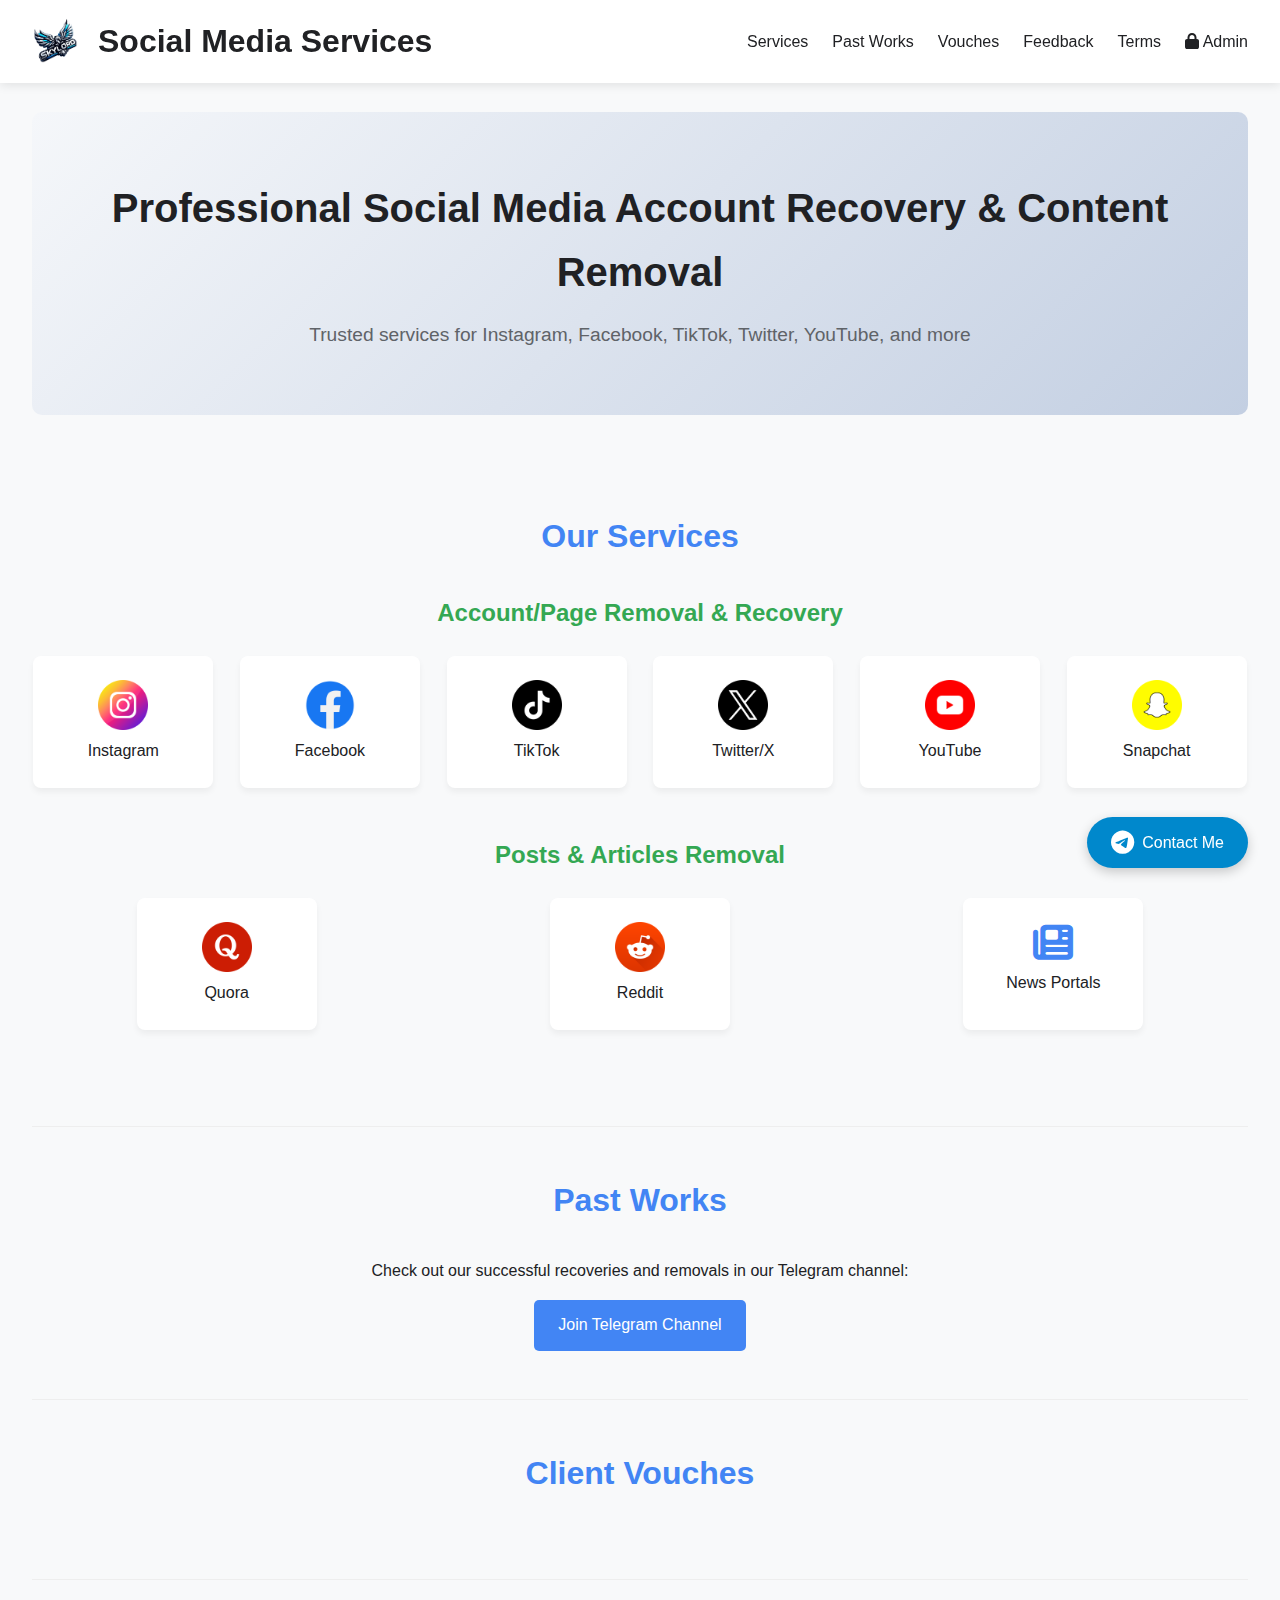
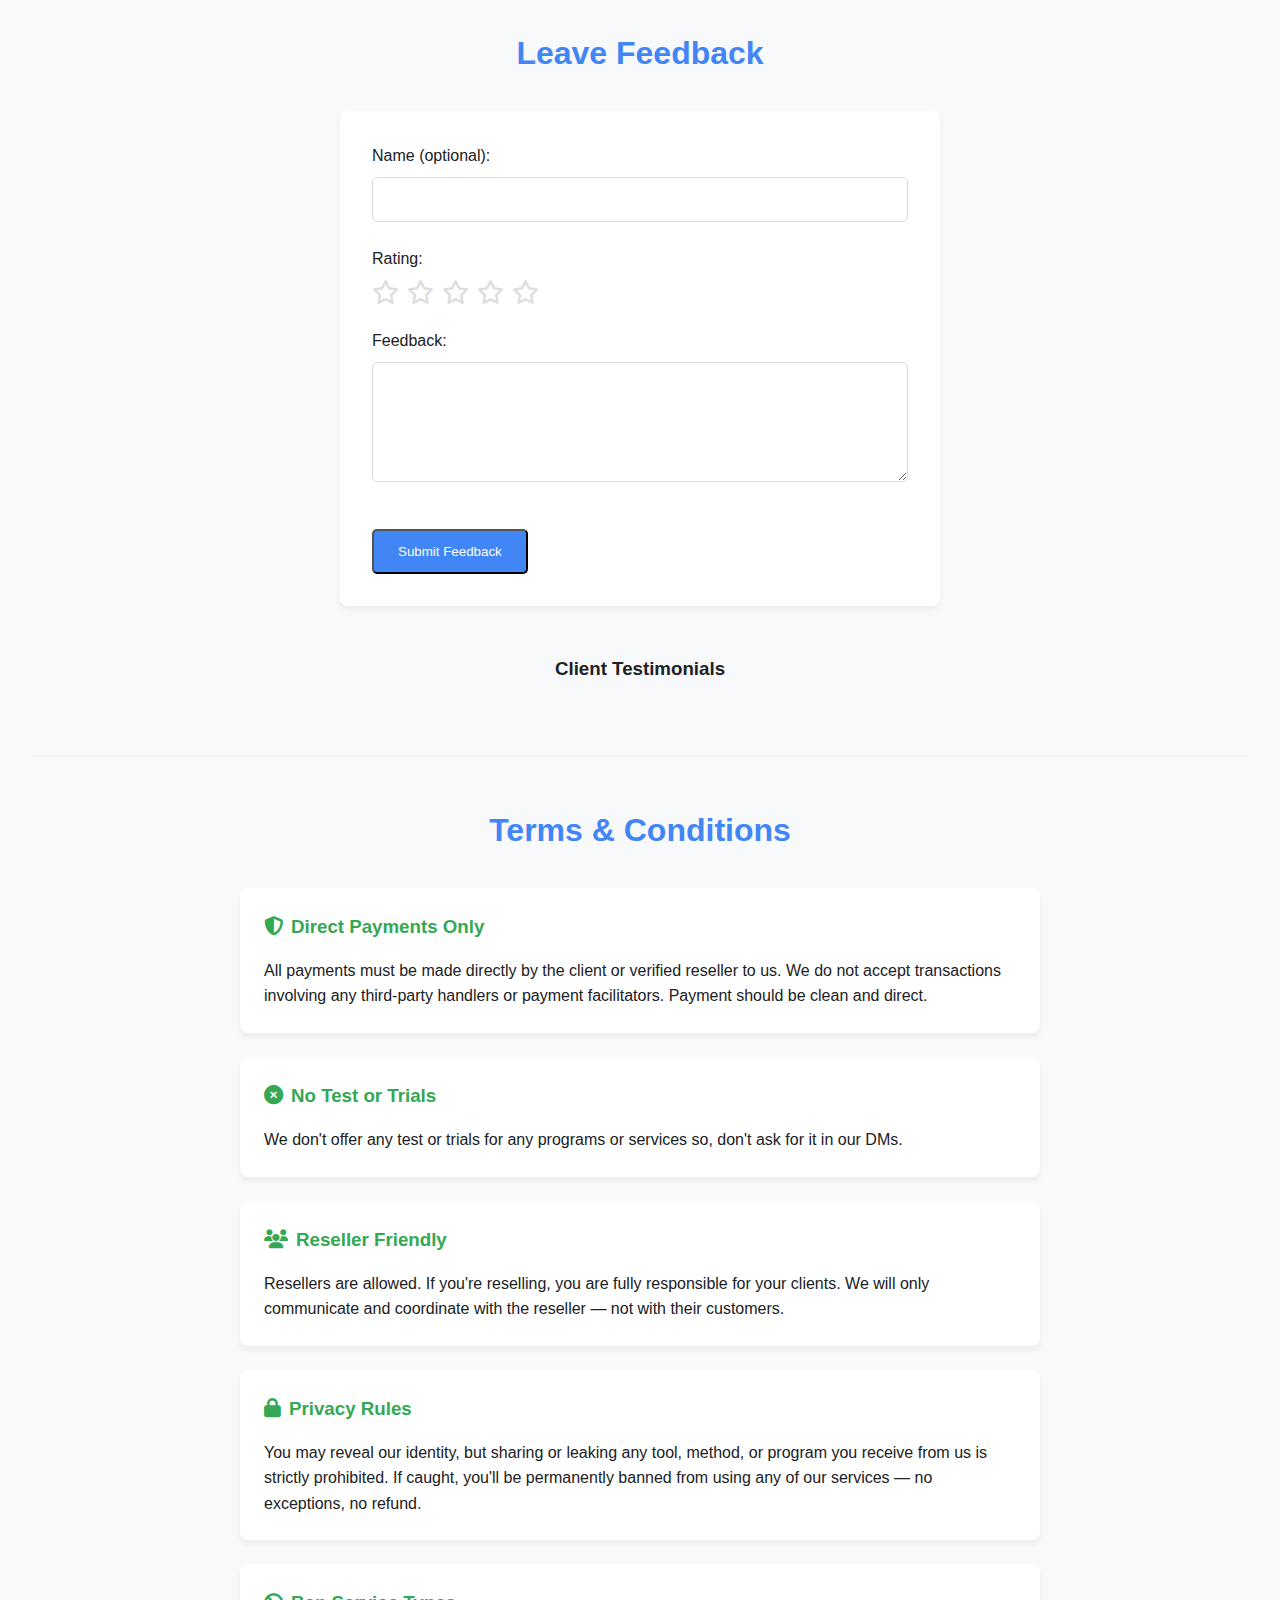
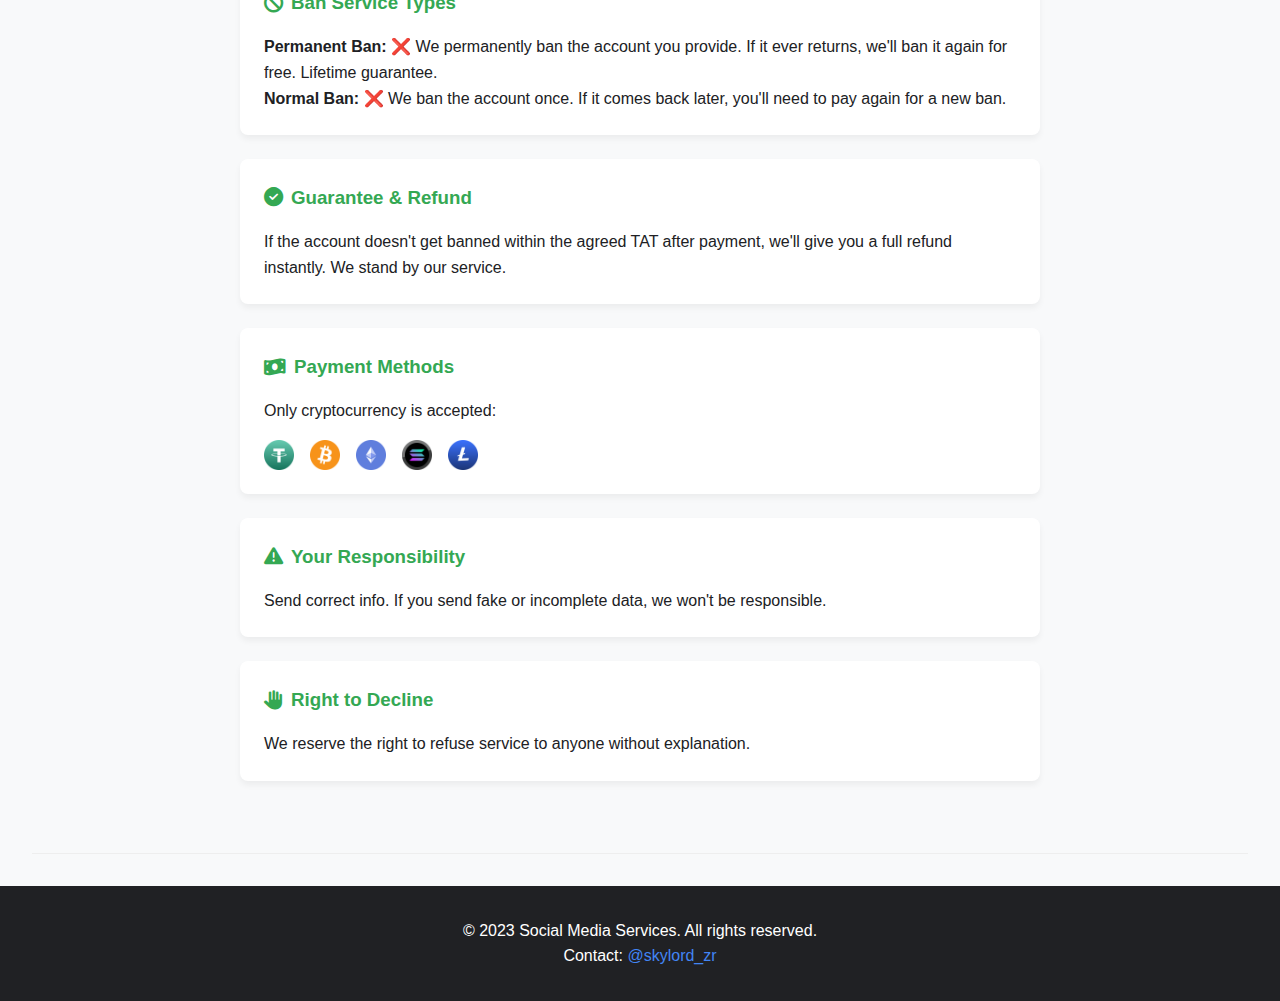
<file: index.html>
<!DOCTYPE html>
<html lang="en">
<head>
    <meta charset="UTF-8">
    <meta name="viewport" content="width=device-width, initial-scale=1.0">
    <title>Social Media Services | Account Recovery & Content Removal</title>
    <link rel="stylesheet" href="https://cdnjs.cloudflare.com/ajax/libs/font-awesome/6.4.0/css/all.min.css">
    <link rel="stylesheet" href="style.css">
    <link rel="icon" href="assets/logos/your-logo.png">
    <script>
        function verifyAdminAccess() {
            const password = prompt("🔒 Enter Admin Password:");
            if (password !== "SKYLORD@admin69dxv") {
                alert("❌ Incorrect Password. Redirecting...");
                window.location.href = "#";
                return false;
            }
            return true;
        }
    </script>
</head>
<body>
    <!-- Floating Telegram Button -->
    <a href="https://t.me/skylord_zr" class="telegram-float" target="_blank">
        <i class="fab fa-telegram"></i> Contact Me
    </a>

    <!-- Header -->
    <header>
        <div class="logo-container">
            <img src="assets/logos/your-logo.png" alt="Service Logo" class="logo">
            <h1>Social Media Services</h1>
        </div>
        <nav>
            <ul>
                <li><a href="#services">Services</a></li>
                <li><a href="#past-works">Past Works</a></li>
                <li><a href="#vouches">Vouches</a></li>
                <li><a href="#feedback">Feedback</a></li>
                <li><a href="#terms">Terms</a></li>
                <li><a href="admin/" onclick="return verifyAdminAccess()"><i class="fas fa-lock"></i> Admin</a></li>
            </ul>
        </nav>
    </header>

    <!-- Main Content -->
    <main>
        <!-- Hero Section -->
        <section class="hero">
            <h2>Professional Social Media Account Recovery & Content Removal</h2>
            <p>Trusted services for Instagram, Facebook, TikTok, Twitter, YouTube, and more</p>
        </section>

        <!-- Services Section -->
        <section id="services" class="section">
            <h2>Our Services</h2>
            
            <div class="service-category">
                <h3>Account/Page Removal & Recovery</h3>
                <div class="platform-grid">
                    <div class="platform">
                        <img src="assets/logos/instagram.png" alt="Instagram">
                        <p>Instagram</p>
                    </div>
                    <div class="platform">
                        <img src="assets/logos/facebook.png" alt="Facebook">
                        <p>Facebook</p>
                    </div>
                    <div class="platform">
                        <img src="assets/logos/tiktok.png" alt="TikTok">
                        <p>TikTok</p>
                    </div>
                    <div class="platform">
                        <img src="assets/logos/twitter.png" alt="Twitter/X">
                        <p>Twitter/X</p>
                    </div>
                    <div class="platform">
                        <img src="assets/logos/youtube.png" alt="YouTube">
                        <p>YouTube</p>
                    </div>
                    <div class="platform">
                        <img src="assets/logos/snapchat.png" alt="Snapchat">
                        <p>Snapchat</p>
                    </div>
                </div>
            </div>
            
            <div class="service-category">
                <h3>Posts & Articles Removal</h3>
                <div class="platform-grid">
                    <div class="platform">
                        <img src="assets/logos/quora.png" alt="Quora">
                        <p>Quora</p>
                    </div>
                    <div class="platform">
                        <img src="assets/logos/reddit.png" alt="Reddit">
                        <p>Reddit</p>
                    </div>
                    <div class="platform">
                        <i class="fas fa-newspaper"></i>
                        <p>News Portals</p>
                    </div>
                </div>
            </div>
        </section>

        <!-- Past Works Section -->
        <section id="past-works" class="section">
            <h2>Past Works</h2>
            <p>Check out our successful recoveries and removals in our Telegram channel:</p>
            <a href="#" id="telegram-channel-link" class="btn" target="_blank">Join Telegram Channel</a>
        </section>

        <!-- Vouches Section -->
        <section id="vouches" class="section">
            <h2>Client Vouches</h2>
            <div class="vouches-grid" id="vouches-container">
                <!-- Vouches loaded from localStorage -->
            </div>
        </section>

        <!-- Feedback Section -->
        <section id="feedback" class="section">
            <h2>Leave Feedback</h2>
            <form id="feedback-form">
                <div class="form-group">
                    <label for="name">Name (optional):</label>
                    <input type="text" id="name" name="name">
                </div>
                <div class="form-group">
                    <label>Rating:</label>
                    <div class="rating">
                        <i class="far fa-star" data-rating="1"></i>
                        <i class="far fa-star" data-rating="2"></i>
                        <i class="far fa-star" data-rating="3"></i>
                        <i class="far fa-star" data-rating="4"></i>
                        <i class="far fa-star" data-rating="5"></i>
                    </div>
                    <input type="hidden" id="rating" name="rating" value="0">
                </div>
                <div class="form-group">
                    <label for="message">Feedback:</label>
                    <textarea id="message" name="message" required></textarea>
                </div>
                <button type="submit" class="btn">Submit Feedback</button>
            </form>
            
            <div class="approved-feedback">
                <h3>Client Testimonials</h3>
                <div id="approved-feedback-container">
                    <!-- Approved feedback loaded here -->
                </div>
            </div>
        </section>

        <!-- Terms Section -->
        <section id="terms" class="section">
            <h2>Terms & Conditions</h2>
            <div class="terms-container">
                <div class="term-card">
                    <h3><i class="fas fa-shield-alt"></i> Direct Payments Only</h3>
                    <p>All payments must be made directly by the client or verified reseller to us. We do not accept transactions involving any third-party handlers or payment facilitators. Payment should be clean and direct.</p>
                </div>
                
                <div class="term-card">
                    <h3><i class="fas fa-times-circle cross-animation"></i> No Test or Trials</h3>
                    <p>We don't offer any test or trials for any programs or services so, don't ask for it in our DMs.</p>
                </div>
                
                <div class="term-card">
                    <h3><i class="fas fa-users"></i> Reseller Friendly</h3>
                    <p>Resellers are allowed. If you're reselling, you are fully responsible for your clients. We will only communicate and coordinate with the reseller — not with their customers.</p>
                </div>
                
                <div class="term-card">
                    <h3><i class="fas fa-lock"></i> Privacy Rules</h3>
                    <p>You may reveal our identity, but sharing or leaking any tool, method, or program you receive from us is strictly prohibited. If caught, you'll be permanently banned from using any of our services — no exceptions, no refund.</p>
                </div>
                
                <div class="term-card">
                    <h3><i class="fas fa-ban"></i> Ban Service Types</h3>
                    <p><strong>Permanent Ban: ❌</strong> We permanently ban the account you provide. If it ever returns, we'll ban it again for free. Lifetime guarantee.</p>
                    <p><strong>Normal Ban: ❌</strong> We ban the account once. If it comes back later, you'll need to pay again for a new ban.</p>
                </div>
                
                <div class="term-card">
                    <h3><i class="fas fa-check-circle"></i> Guarantee & Refund</h3>
                    <p>If the account doesn't get banned within the agreed TAT after payment, we'll give you a full refund instantly. We stand by our service.</p>
                </div>
                
                <div class="term-card">
                    <h3><i class="fas fa-money-bill-wave"></i> Payment Methods</h3>
                    <p>Only cryptocurrency is accepted:</p>
                    <div class="crypto-methods">
                        <img src="assets/payment/usdt.png" alt="USDT">
                        <img src="assets/payment/btc.png" alt="BTC">
                        <img src="assets/payment/eth.png" alt="ETH">
                        <img src="assets/payment/sol.png" alt="SOL">
                        <img src="assets/payment/ltc.png" alt="LTC">
                    </div>
                </div>
                
                <div class="term-card">
                    <h3><i class="fas fa-exclamation-triangle"></i> Your Responsibility</h3>
                    <p>Send correct info. If you send fake or incomplete data, we won't be responsible.</p>
                </div>
                
                <div class="term-card">
                    <h3><i class="fas fa-hand-paper"></i> Right to Decline</h3>
                    <p>We reserve the right to refuse service to anyone without explanation.</p>
                </div>
            </div>
        </section>
    </main>

    <footer>
        <p>&copy; 2023 Social Media Services. All rights reserved.</p>
        <p>Contact: <a href="https://t.me/skylord_zr" target="_blank">@skylord_zr</a></p>
    </footer>

    <script src="script.js"></script>
</body>
</html>
</file>
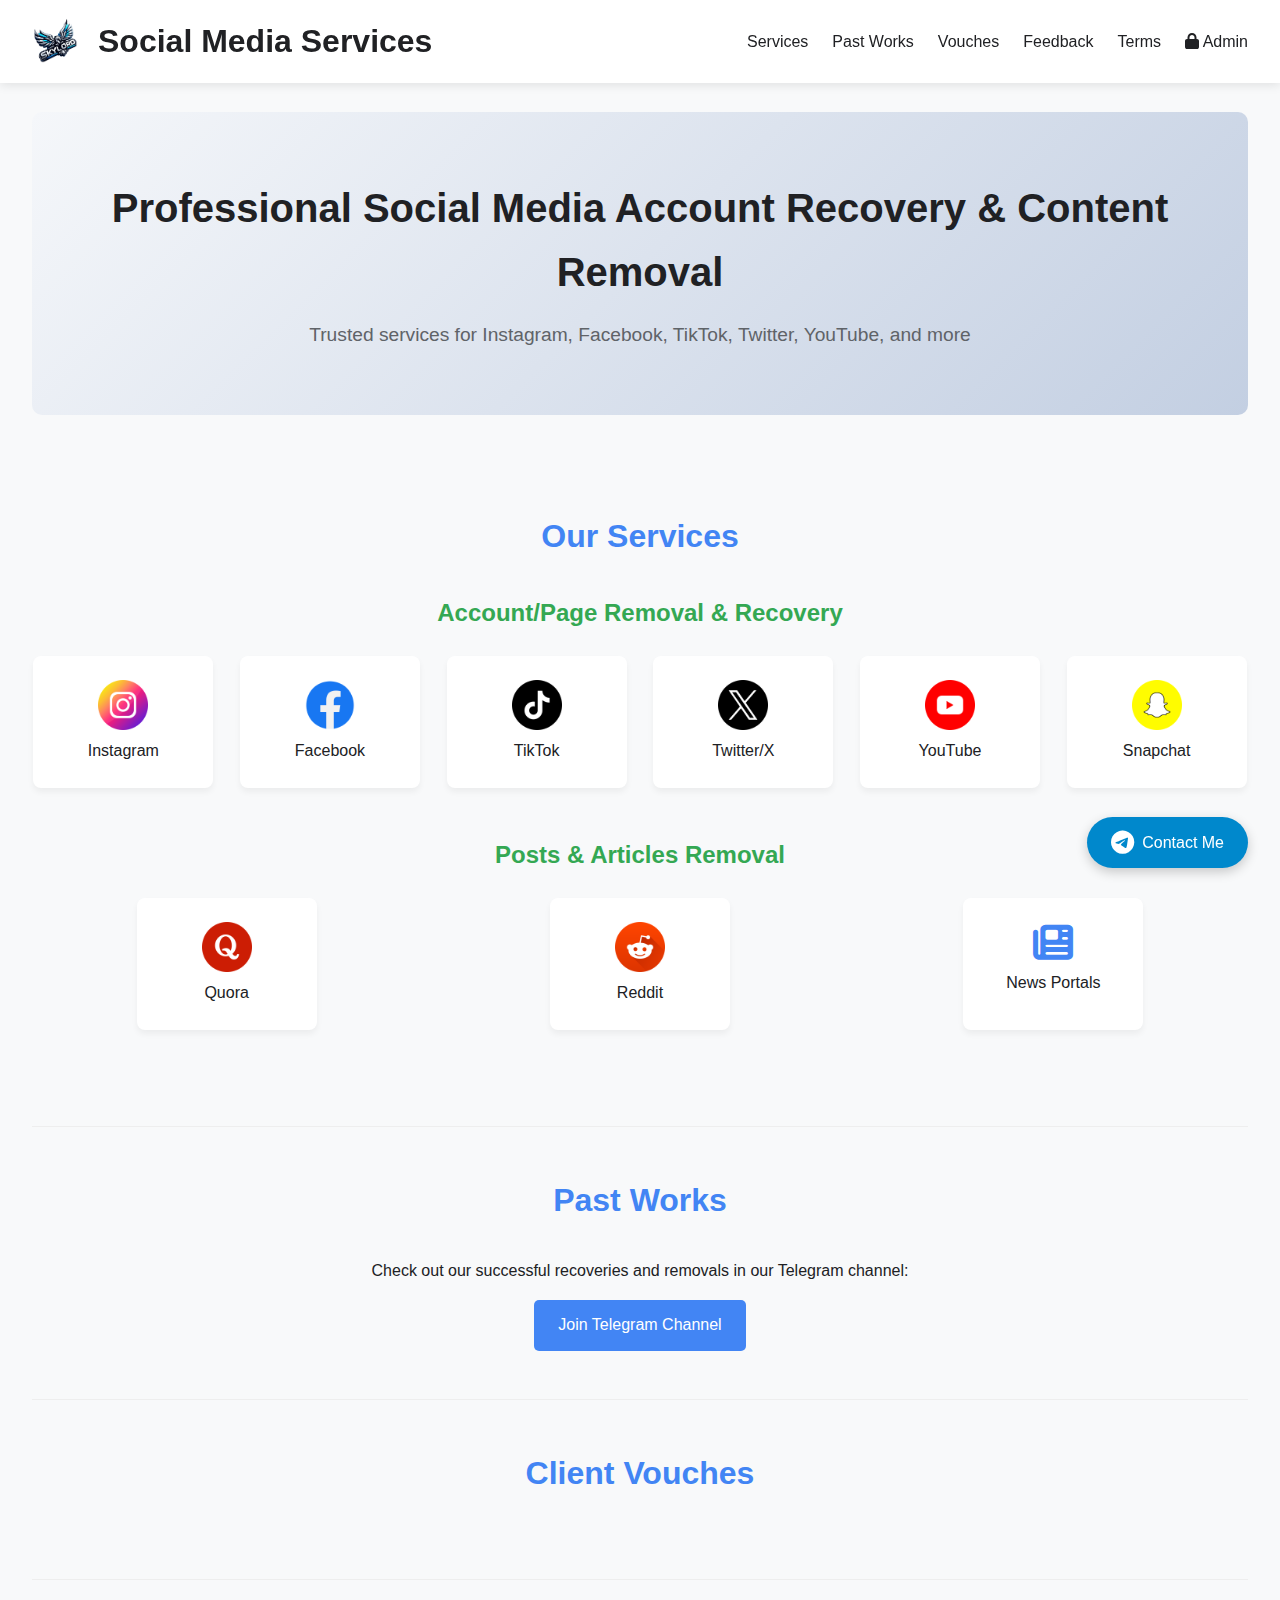
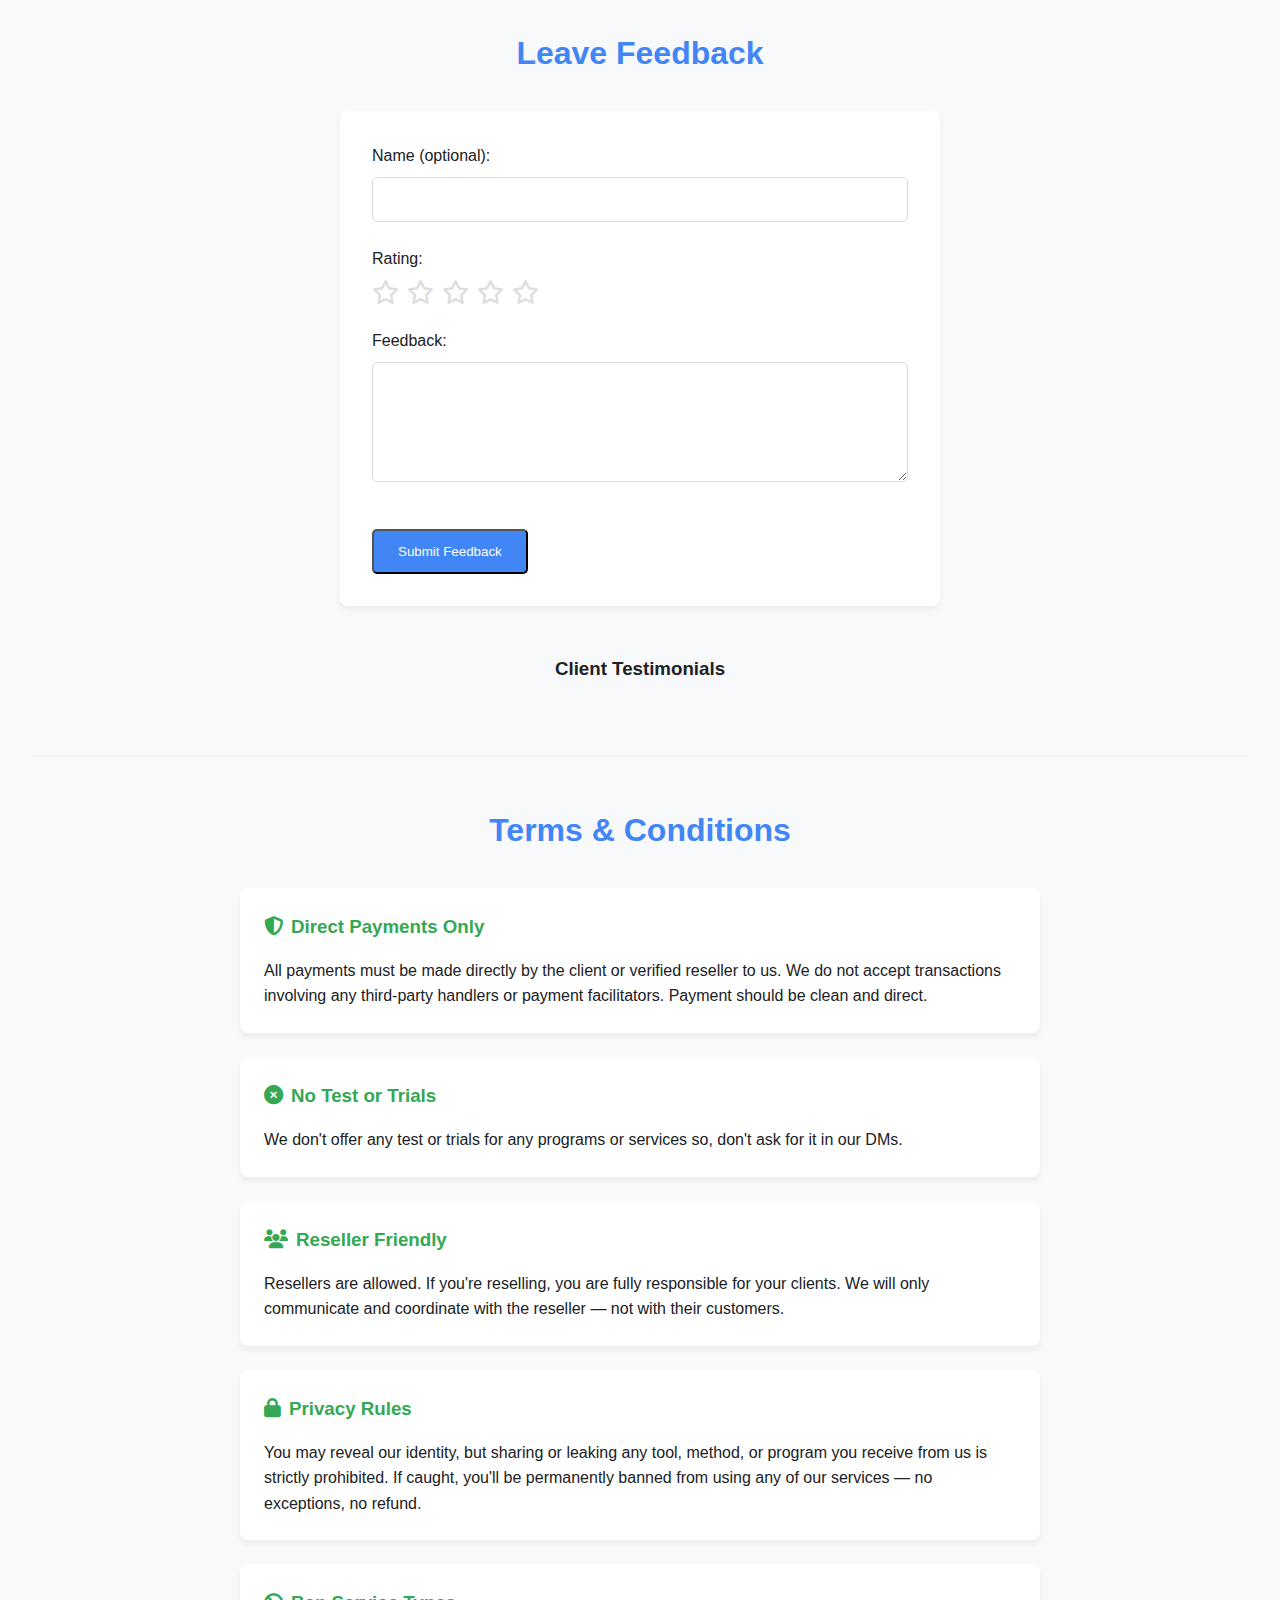
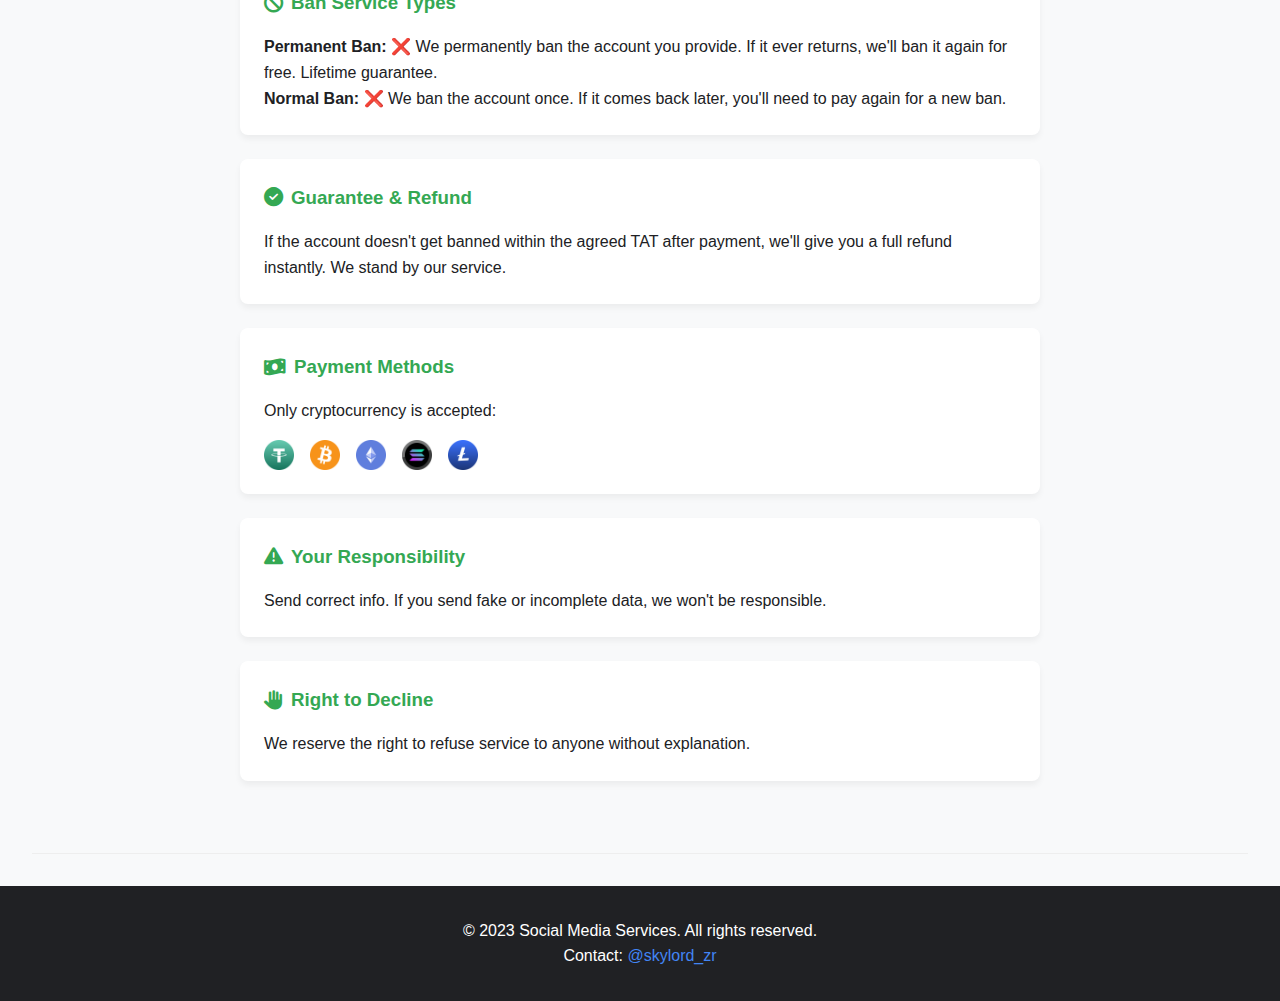
<file: admin/index.html>
<!DOCTYPE html>
<html lang="en">
<head>
    <meta charset="UTF-8">
    <meta name="viewport" content="width=device-width, initial-scale=1.0">
    <title>Admin Panel | Social Media Services</title>
    <link rel="stylesheet" href="https://cdnjs.cloudflare.com/ajax/libs/font-awesome/6.4.0/css/all.min.css">
    <link rel="stylesheet" href="../style.css">
    <style>
        .admin-container {
            max-width: 1200px;
            margin: 20px auto;
            padding: 20px;
            background: white;
            border-radius: 8px;
            box-shadow: 0 2px 10px rgba(0,0,0,0.1);
        }
        .btn-logout {
            background: #f44336;
            color: white;
            border: none;
            padding: 8px 15px;
            border-radius: 4px;
            cursor: pointer;
            margin-left: auto;
        }
        .admin-header {
            display: flex;
            align-items: center;
            padding: 15px;
            background: #f5f5f5;
        }
        .vouch-management img {
            max-width: 300px;
            border: 1px solid #ddd;
        }
    </style>
    <script>
        // Strict authentication
        (function() {
            const MAX_ATTEMPTS = 3;
            let attempts = 0;
            
            if (!sessionStorage.getItem('adminAuth')) {
                while (attempts < MAX_ATTEMPTS) {
                    const password = prompt(`🔐 Admin Access (Attempt ${attempts + 1}/${MAX_ATTEMPTS})\nEnter Password:`);
                    
                    if (password === "SKYLORD@admin69dxv") {
                        sessionStorage.setItem('adminAuth', 'true');
                        document.getElementById('authTime').textContent = new Date().toLocaleString();
                        break;
                    }
                    
                    attempts++;
                    if (attempts >= MAX_ATTEMPTS) {
                        alert("🚨 Maximum attempts reached. System locked.");
                        window.location.href = "../";
                        return;
                    }
                }
            }
        })();
    </script>
</head>
<body>
    <div class="admin-header">
        <div class="logo-container">
            <img src="../assets/logos/your-logo.png" alt="Admin Logo" class="logo">
            <h1>Admin Panel <small id="authTime"></small></h1>
        </div>
        <button onclick="logout()" class="btn-logout">
            <i class="fas fa-sign-out-alt"></i> Logout
        </button>
    </div>

    <main class="admin-container">
        <section>
            <h2><i class="fas fa-check-circle"></i> Approved Feedback</h2>
            <div id="approved-feedback">
                <!-- Feedback loaded from localStorage -->
            </div>
        </section>
        
        <section class="vouch-management">
            <h2><i class="fas fa-image"></i> Manage Vouches</h2>
            <div id="vouches-management">
                <!-- Vouches loaded from localStorage -->
            </div>
            <h3>Add New Vouch</h3>
            <form id="add-vouch-form">
                <div class="form-group">
                    <label>Image URL:</label>
                    <input type="url" id="vouch-image-url" required>
                </div>
                <div class="form-group">
                    <label>Description (optional):</label>
                    <input type="text" id="vouch-desc">
                </div>
                <button type="submit" class="btn">Add Vouch</button>
            </form>
        </section>
        
        <section>
            <h2><i class="fas fa-comments"></i> Pending Feedback</h2>
            <div id="pending-feedback">
                <!-- Pending feedback loaded from localStorage -->
            </div>
        </section>
    </main>

    <script>
        // Admin functionality
        document.addEventListener('DOMContentLoaded', function() {
            // Load approved feedback
            const approvedFeedback = JSON.parse(localStorage.getItem('approvedFeedback')) || [];
            document.getElementById('approved-feedback').innerHTML = approvedFeedback.map(fb => `
                <div class="feedback-item">
                    <p><strong>${fb.name || 'Anonymous'}</strong> (${'★'.repeat(fb.rating)}${'☆'.repeat(5 - fb.rating)})</p>
                    <p>${fb.message}</p>
                    <button onclick="removeFeedback(${fb.timestamp})" class="btn-reject">Delete</button>
                </div>
            `).join('');
            
            // Load vouches
            const vouches = JSON.parse(localStorage.getItem('vouches')) || [];
            document.getElementById('vouches-management').innerHTML = vouches.map(vouch => `
                <div class="vouch-item">
                    <img src="${vouch.imageUrl}" alt="Vouch">
                    <p>${vouch.description || ''}</p>
                    <button onclick="removeVouch('${vouch.imageUrl}')" class="btn-reject">Delete</button>
                </div>
            `).join('');
            
            // Load pending feedback
            const pendingFeedback = JSON.parse(localStorage.getItem('pendingFeedback')) || [];
            document.getElementById('pending-feedback').innerHTML = pendingFeedback.map(fb => `
                <div class="feedback-item">
                    <p><strong>${fb.name || 'Anonymous'}</strong> (${'★'.repeat(fb.rating)}${'☆'.repeat(5 - fb.rating)})</p>
                    <p>${fb.message}</p>
                    <div class="feedback-actions">
                        <button onclick="approveFeedback(${fb.timestamp})" class="btn-approve">Approve</button>
                        <button onclick="rejectFeedback(${fb.timestamp})" class="btn-reject">Reject</button>
                    </div>
                </div>
            `).join('');
            
            // Add vouch form
            document.getElementById('add-vouch-form').addEventListener('submit', function(e) {
                e.preventDefault();
                const newVouch = {
                    imageUrl: document.getElementById('vouch-image-url').value,
                    description: document.getElementById('vouch-desc').value
                };
                const vouches = JSON.parse(localStorage.getItem('vouches')) || [];
                vouches.push(newVouch);
                localStorage.setItem('vouches', JSON.stringify(vouches));
                alert('Vouch added!');
                location.reload();
            });
        });
        
        function logout() {
            sessionStorage.removeItem('adminAuth');
            window.location.href = "../";
        }
        
        function approveFeedback(timestamp) {
            const pending = JSON.parse(localStorage.getItem('pendingFeedback')) || [];
            const approved = JSON.parse(localStorage.getItem('approvedFeedback')) || [];
            
            const feedback = pending.find(fb => fb.timestamp === timestamp);
            if (feedback) {
                approved.push(feedback);
                localStorage.setItem('approvedFeedback', JSON.stringify(approved));
                localStorage.setItem('pendingFeedback', JSON.stringify(pending.filter(fb => fb.timestamp !== timestamp)));
                location.reload();
            }
        }
        
        function rejectFeedback(timestamp) {
            const pending = JSON.parse(localStorage.getItem('pendingFeedback')) || [];
            localStorage.setItem('pendingFeedback', JSON.stringify(pending.filter(fb => fb.timestamp !== timestamp)));
            location.reload();
        }
        
        function removeFeedback(timestamp) {
            const approved = JSON.parse(localStorage.getItem('approvedFeedback')) || [];
            localStorage.setItem('approvedFeedback', JSON.stringify(approved.filter(fb => fb.timestamp !== timestamp)));
            location.reload();
        }
        
        function removeVouch(imageUrl) {
            const vouches = JSON.parse(localStorage.getItem('vouches')) || [];
            localStorage.setItem('vouches', JSON.stringify(vouches.filter(v => v.imageUrl !== imageUrl)));
            location.reload();
        }
    </script>
</body>
</html>
</file>
<file: style.css>
/* Global Styles */
:root {
    --primary-color: #4285f4;
    --secondary-color: #34a853;
    --accent-color: #ea4335;
    --dark-color: #202124;
    --light-color: #f8f9fa;
    --gray-color: #5f6368;
    --telegram-color: #0088cc;
}

* {
    margin: 0;
    padding: 0;
    box-sizing: border-box;
    font-family: 'Segoe UI', Tahoma, Geneva, Verdana, sans-serif;
}

body {
    background-color: var(--light-color);
    color: var(--dark-color);
    line-height: 1.6;
}

/* Header Styles */
header {
    background-color: white;
    box-shadow: 0 2px 10px rgba(0, 0, 0, 0.1);
    position: fixed;
    width: 100%;
    top: 0;
    z-index: 1000;
    padding: 1rem 2rem;
    display: flex;
    justify-content: space-between;
    align-items: center;
}

.logo-container {
    display: flex;
    align-items: center;
    gap: 1rem;
}

.logo {
    height: 50px;
    width: auto;
}

nav ul {
    display: flex;
    list-style: none;
    gap: 1.5rem;
}

nav a {
    text-decoration: none;
    color: var(--dark-color);
    font-weight: 500;
    transition: color 0.3s;
}

nav a:hover {
    color: var(--primary-color);
}

.admin-link {
    color: var(--accent-color);
    font-weight: bold;
}

/* Main Content */
main {
    margin-top: 80px;
    padding: 2rem;
}

.section {
    padding: 3rem 0;
    border-bottom: 1px solid #eee;
}

.section h2 {
    margin-bottom: 2rem;
    color: var(--primary-color);
    text-align: center;
    font-size: 2rem;
}

/* Hero Section */
.hero {
    text-align: center;
    padding: 4rem 0;
    background: linear-gradient(135deg, #f5f7fa 0%, #c3cfe2 100%);
    border-radius: 10px;
    margin-bottom: 3rem;
}

.hero h2 {
    font-size: 2.5rem;
    margin-bottom: 1rem;
    color: var(--dark-color);
}

.hero p {
    font-size: 1.2rem;
    color: var(--gray-color);
}

/* Services Section */
.service-category {
    margin-bottom: 3rem;
}

.service-category h3 {
    margin-bottom: 1.5rem;
    color: var(--secondary-color);
    text-align: center;
    font-size: 1.5rem;
}

.platform-grid {
    display: grid;
    grid-template-columns: repeat(auto-fit, minmax(150px, 1fr));
    gap: 1.5rem;
    justify-items: center;
}

.platform {
    display: flex;
    flex-direction: column;
    align-items: center;
    gap: 0.5rem;
    background: white;
    padding: 1.5rem 1rem;
    border-radius: 8px;
    box-shadow: 0 4px 6px rgba(0, 0, 0, 0.05);
    transition: transform 0.3s, box-shadow 0.3s;
    width: 100%;
    max-width: 180px;
}

.platform:hover {
    transform: translateY(-5px);
    box-shadow: 0 6px 12px rgba(0, 0, 0, 0.1);
}

.platform img {
    width: 50px;
    height: 50px;
    object-fit: contain;
}

.platform i {
    font-size: 2.5rem;
    color: var(--primary-color);
}

.platform p {
    font-weight: 500;
    text-align: center;
}

/* Past Works Section */
#past-works {
    text-align: center;
}

.btn {
    display: inline-block;
    background-color: var(--primary-color);
    color: white;
    padding: 0.8rem 1.5rem;
    border-radius: 5px;
    text-decoration: none;
    font-weight: 500;
    transition: background-color 0.3s;
    margin-top: 1rem;
}

.btn:hover {
    background-color: #3367d6;
}

/* Vouches Section */
.vouches-grid {
    display: grid;
    grid-template-columns: repeat(auto-fill, minmax(300px, 1fr));
    gap: 1.5rem;
    margin-top: 2rem;
}

.vouch-card {
    background: white;
    border-radius: 8px;
    padding: 1.5rem;
    box-shadow: 0 4px 6px rgba(0, 0, 0, 0.05);
}

.vouch-card img {
    width: 100%;
    border-radius: 5px;
    margin-bottom: 1rem;
}

/* Feedback Section */
#feedback-form {
    max-width: 600px;
    margin: 0 auto;
    background: white;
    padding: 2rem;
    border-radius: 8px;
    box-shadow: 0 4px 6px rgba(0, 0, 0, 0.05);
}

.form-group {
    margin-bottom: 1.5rem;
}

.form-group label {
    display: block;
    margin-bottom: 0.5rem;
    font-weight: 500;
}

.form-group input[type="text"],
.form-group textarea {
    width: 100%;
    padding: 0.8rem;
    border: 1px solid #ddd;
    border-radius: 5px;
    font-size: 1rem;
}

.form-group textarea {
    min-height: 120px;
    resize: vertical;
}

.rating {
    display: flex;
    gap: 0.5rem;
    margin-bottom: 1rem;
}

.rating i {
    font-size: 1.5rem;
    color: #ddd;
    cursor: pointer;
    transition: color 0.2s;
}

.rating i.active {
    color: #ffc107;
}

.approved-feedback {
    margin-top: 3rem;
}

.approved-feedback h3 {
    text-align: center;
    margin-bottom: 1.5rem;
}

.feedback-card {
    background: white;
    padding: 1.5rem;
    border-radius: 8px;
    box-shadow: 0 4px 6px rgba(0, 0, 0, 0.05);
    margin-bottom: 1.5rem;
}

.feedback-header {
    display: flex;
    justify-content: space-between;
    margin-bottom: 1rem;
}

.feedback-name {
    font-weight: 500;
}

.feedback-stars {
    color: #ffc107;
}

/* Terms Section */
.terms-container {
    max-width: 800px;
    margin: 0 auto;
}

.term-card {
    background: white;
    padding: 1.5rem;
    border-radius: 8px;
    box-shadow: 0 4px 6px rgba(0, 0, 0, 0.05);
    margin-bottom: 1.5rem;
}

.term-card h3 {
    margin-bottom: 1rem;
    color: var(--secondary-color);
    display: flex;
    align-items: center;
    gap: 0.5rem;
}

.term-card i {
    font-size: 1.2rem;
}

.cross-animation {
    animation: crossPulse 2s infinite;
}

@keyframes crossPulse {
    0% { transform: scale(1); }
    50% { transform: scale(1.1); }
    100% { transform: scale(1); }
}

.crypto-methods {
    display: flex;
    gap: 1rem;
    margin-top: 1rem;
}

.crypto-methods img {
    height: 30px;
    width: auto;
}

/* Footer */
footer {
    text-align: center;
    padding: 2rem;
    background: var(--dark-color);
    color: white;
}

footer a {
    color: var(--primary-color);
    text-decoration: none;
}

/* Telegram Float Button */
.telegram-float {
    position: fixed;
    bottom: 2rem;
    right: 2rem;
    background-color: var(--telegram-color);
    color: white;
    padding: 0.8rem 1.5rem;
    border-radius: 50px;
    text-decoration: none;
    display: flex;
    align-items: center;
    gap: 0.5rem;
    box-shadow: 0 4px 12px rgba(0, 0, 0, 0.2);
    z-index: 999;
    transition: transform 0.3s, box-shadow 0.3s;
}

.telegram-float:hover {
    transform: translateY(-3px);
    box-shadow: 0 6px 16px rgba(0, 0, 0, 0.3);
}

.telegram-float i {
    font-size: 1.5rem;
}

/* Responsive Design */
@media (max-width: 768px) {
    header {
        flex-direction: column;
        padding: 1rem;
    }
    
    nav ul {
        margin-top: 1rem;
        flex-wrap: wrap;
        justify-content: center;
    }
    
    .platform-grid {
        grid-template-columns: repeat(auto-fit, minmax(120px, 1fr));
    }
    
    .hero h2 {
        font-size: 2rem;
    }
}

@media (max-width: 480px) {
    .section {
        padding: 2rem 0;
    }
    
    .telegram-float {
        bottom: 1rem;
        right: 1rem;
        padding: 0.6rem 1rem;
        font-size: 0.9rem;
    }
    
    .telegram-float i {
        font-size: 1.2rem;
    }
}
</file>
